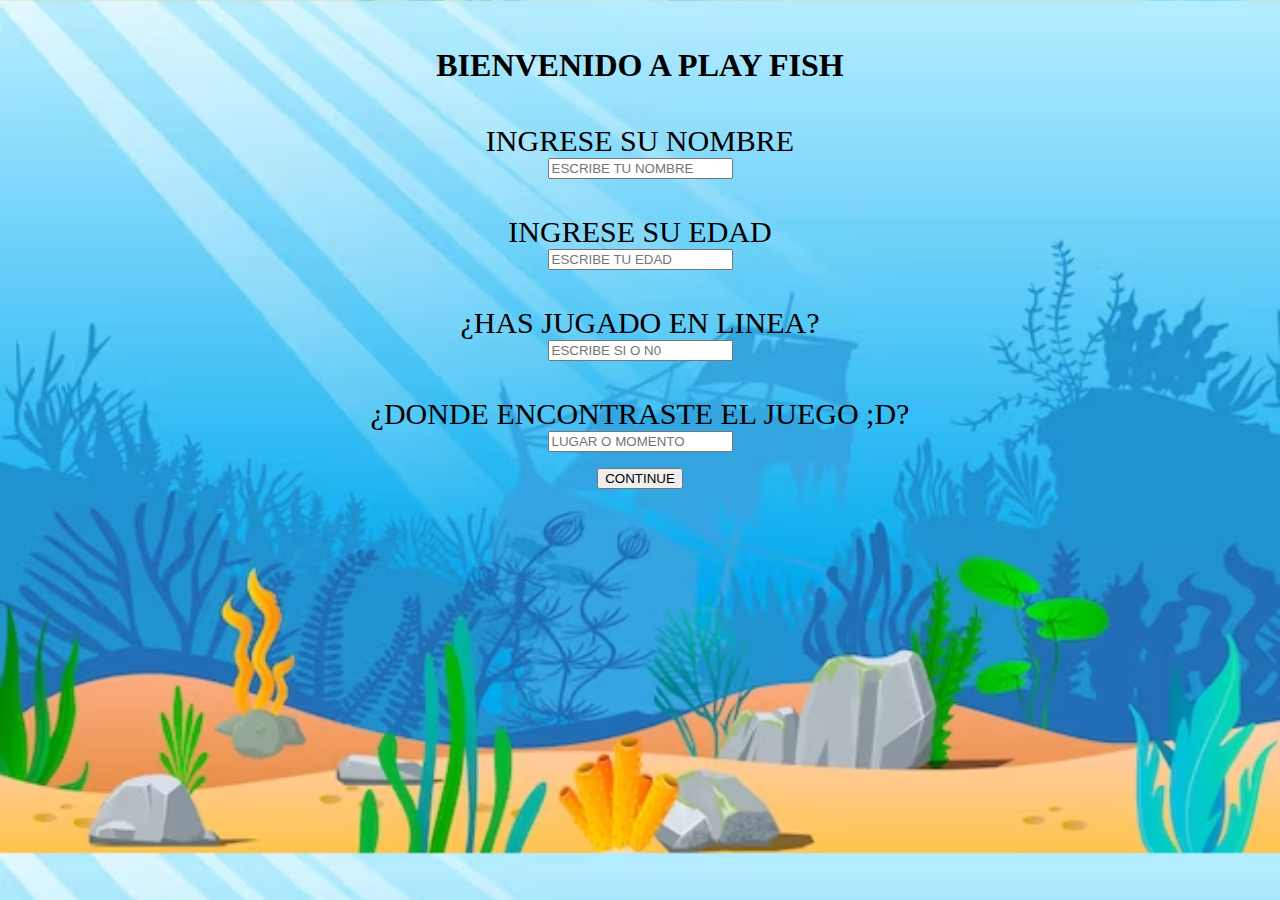
<file: index.html>
<html>
<head>
<title> PLAY FISH </title>

</head>
<Body>


  <br>
  <form><h1><Center>BIENVENIDO A PLAY FISH</CEnter></h1> </form>
    <br>
    <form> 
       <CEnter><label for="NOMBRE">INGRESE SU NOMBRE</label></CEnter> 
     <CEnter><input type="text" placeholder="ESCRIBE TU NOMBRE" maxlength="10" name="NOMBRE" id="NOMBRE"></CEnter> 
     <br>
     <br>   
     <CEnter><label for="EDAD">INGRESE SU EDAD</label></CEnter> 
     <CEnter><input type="tel" placeholder="ESCRIBE TU EDAD" maxlength="2" name="EDAD" id="EDAD"> </CEnter> 
     <br>
     <br>
     <CEnter><label for="siono">¿HAS JUGADO EN LINEA?</label></CEnter> 
     <CEnter><input type="tel" placeholder="ESCRIBE SI O N0" maxlength="2" name="siono" id="siono"> </CEnter>
     <br>
     <br>
     <CEnter><label for="LUGAR">¿DONDE ENCONTRASTE EL JUEGO ;D?</label></CEnter> 
     <CEnter><input type="tel" placeholder="LUGAR O MOMENTO" maxlength="20" name="LUGAR" id="LUGAR"> </CEnter>
    </form>
    <link rel="stylesheet" href="fondo.css">

    <CEnter><form method="get" action="index2.html">
      <button type="submit">CONTINUE
     </form></CEnter>
</Body>

   
</html>
</file>
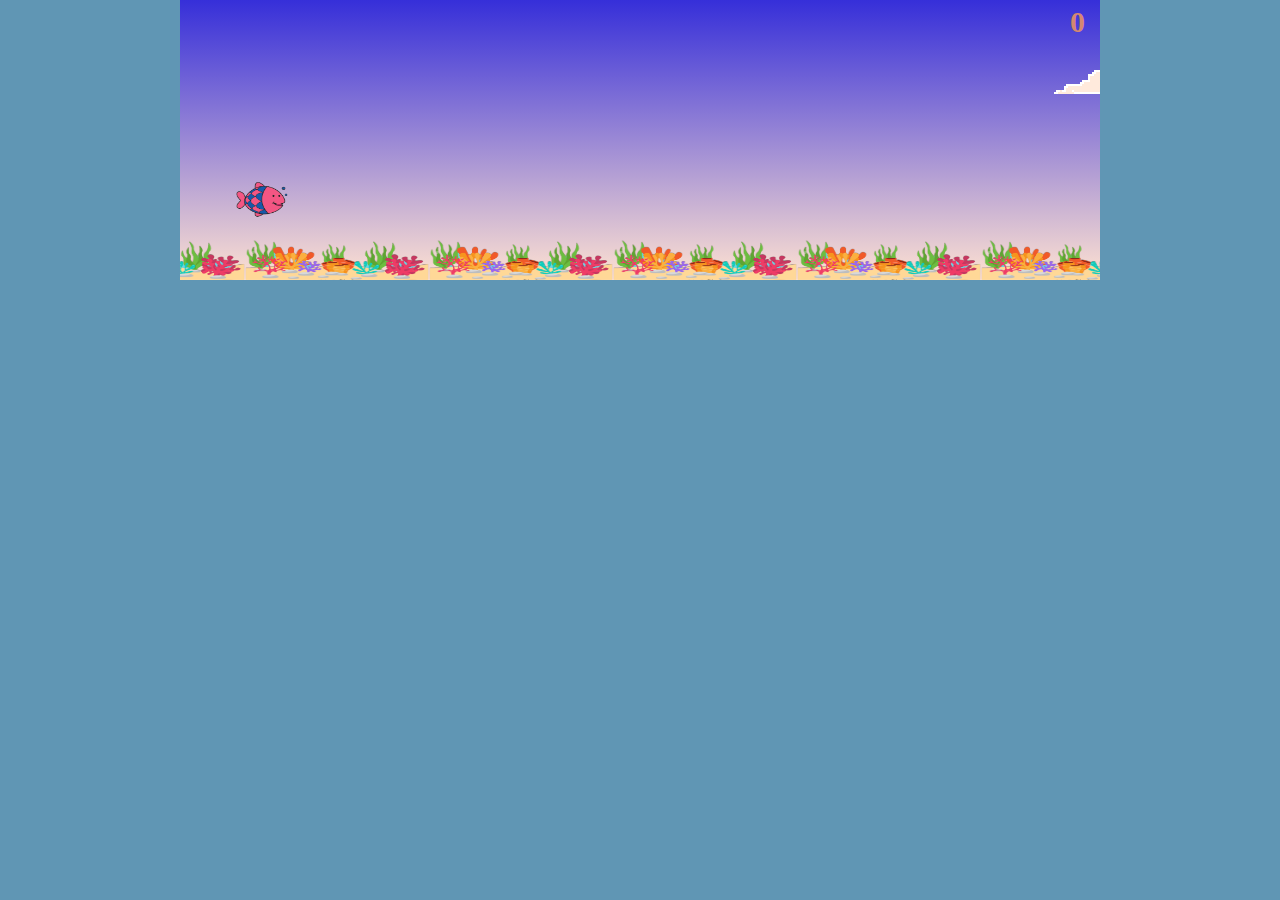
<file: index3.html>
<!DOCTYPE html>
<html lang="en">
<head>
    <meta charset="UTF-8">
    <meta http-equiv="X-UA-Compatible" content="IE=edge">
    <meta name="viewport" content="width=device-width, initial-scale=1.0">
    <link rel="stylesheet" href="style.css">
    <title>Play Fish</title>
</head>
<body>

    <div class="contenedor">

        <div class="suelo"></div>
        
        <div class="pez pez-corriendo"></div>

        <div class="score">0</div>
    </div>

    <div class="game-over">GAME OVER</div>
    

<script src="app.js"></script>
</body>
</html>
</file>
<file: fondo.css>
label{
    text-align: center;
    color: #000000;
    font-style: arial;
    font-size: 30px;
    }
    p{
    text-align: justify;
    color:white;
    font-size: 20px;
    }
    
    body{
    background-image: url(Fondo\ de\ oceano.avif);
    background-size:contain;
    }
</file>
<file: style.css>
* {
    padding: 0;
    margin: 0;
}

body{
    height: 100px;
    background: #6096B4;
    display: flex;
    align-items: relative;
}

.contenedor {
    width: 920px;
    height: 280px;
    margin: 0 auto;
    
    position: relative;

    background: linear-gradient(#362FD9, transparent) #ffe2d1;/*linear-gradient(#90ebff, white);*/
    transition: background-color 1s linear;
    overflow: hidden;
}

.mediodia {
    background-color: #ffdcf3;
}

.tarde {
    background-color: #ffadad;
}

.noche {
    background-color: #aca8c7;
}

.pez {
    width: 84px;
    height: 84px;

    position: absolute;
    bottom: 22px;
    left: 42px;
    z-index: 2;

    background: url(pez.png) repeat-x 0px 0px;
    background-size: 80px 50px;
    background-position-x: 0px;

}

/*.pez-corriendo {
    animation: animarpez 0.25s steps(2) infinite;
}*/
.pez-estrellado {
    background-position-x: -390px;
}

.suelo {
    width: 200%;
    height: 42px;

    position: absolute;
    bottom: 0;
    left: 0;

    background: url(bak1.png) repeat-x 0px 0px;
    background-size: 10% 42px;

}

.alga{
    width: 100px;
    height: 105px;

    position: absolute;
    bottom: 16px;
    left: 600px;
    z-index: 1;

    background: url(alga.png) no-repeat;
}
.alga2{
    width: 100px;
    height: 105px;

    background: url(alga.png) no-repeat;
}

.nube{
    width: 92px;
    height: 26px;

    position: absolute;
    z-index: 0;

    background: url(nube.png) no-repeat;
    background-size: 92px 26px;
}

.score{
    width: 100px;
    height: 30px;

    position: absolute;
    top: 5px;
    right: 15px;
    z-index: 10;

    color: #d48871;
    font-family: Verdana;
    font-size: 30px;
    font-weight: bold;
    text-align: right;
}

.game-over{
    display: none;

    position: absolute;
    width: 100%;


    text-align: center;
    color: black;
    font-size: 30px;
    font-family: Verdana;
    font-weight: 700;
}

@keyframes animarpez{
    from{
        background-position-x: -84px;
    }
    to{
        background-position-x: -252px;
    }
}
</file>
